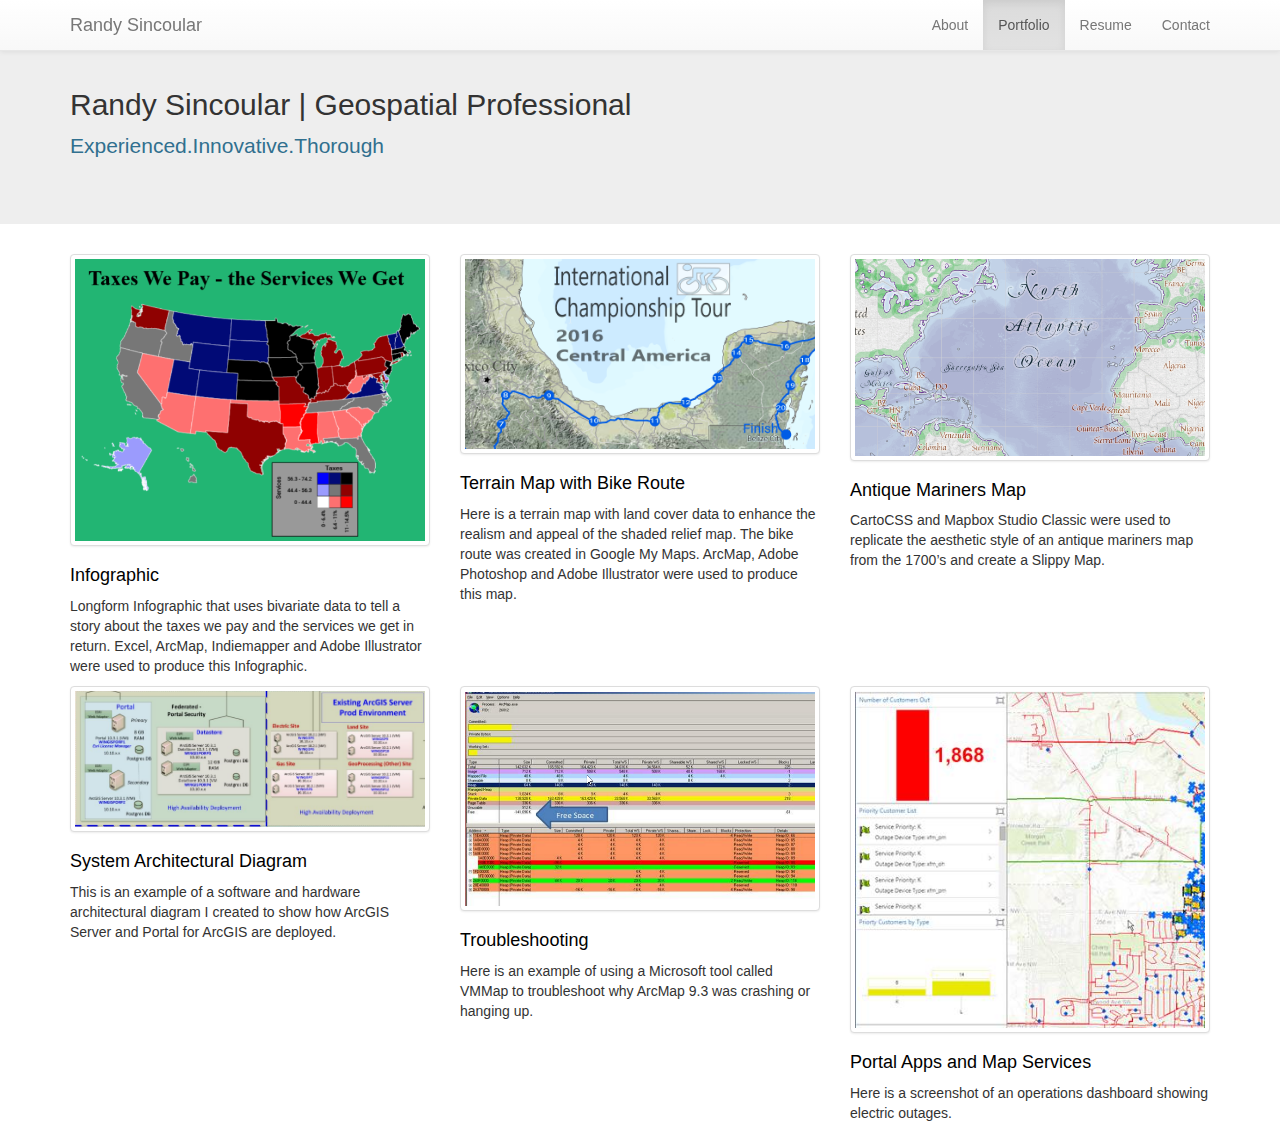
<file: index.html>
<!DOCTYPE html>

<!-- GEOG 572: Lab 4 -->
<!-- Randy Sincoular -->


<html lang="en" >

<head>
    
    <!-- Provide Proper Rendering and Touch Zooming -->
    <meta name="viewport" content="width=device-width, initial-scale=1">
        
    <title>Randy Sincoular</title>
    
    <!-- Bootstrap Stylesheet Links -->

    <link rel="stylesheet" href="css/bootstrap.min.css">
     
    <link rel="stylesheet" href="css/bootstrap-theme.min.css">

    <link rel="stylesheet" href="css/style.css">	<!-- custom styles -->
    

    

</head>

<body>
        <!-- -------------- -->
        <!-- Navigation Bar -->
        <!-- -------------- -->
		<nav class="navbar navbar-default navbar-fixed-top"> <!-- Creates the navbar -->
		  <div class="container">
		    <div class="navbar-header"> <!-- Creates the navbar header -->
                
					<button type="button" class="navbar-toggle collapsed" data-toggle="collapse" data-target="#navbar" aria-expanded="false" aria-controls="navbar">
						<span class="sr-only">Toggle navigation</span> <!-- Used for screen readers for accessibility -->
						<span class="glyphicon glyphicon-menu-hamburger"></span>
						<span class="menu"> Menu</span>
					</button>                              <!-- Hamburger button for smaller devices -->
					<a class="navbar-brand" href="index.html">Randy Sincoular</a> <!-- Your website brand name -->
		    </div>

		    <div id="navbar" class="collapse navbar-collapse"> <!-- Links to include in navbar -->
		      <ul class="nav navbar-nav navbar-right">  <!-- Unordered list for links on navbar -->
                  
                
		         <li><a href="about.html">About</a></li>
                 <li class="active"><a href="portfolio.html">Portfolio</a></li> <!-- Make Portfolio Active -->
				 <li><a href="resume.html">Resume</a></li>
		         <li><a href="contact.html">Contact</a></li>
                  
		      </ul>
		    </div> <!-- end .navbar-collapse -->
		  </div>   <!-- end .container -->
		</nav>     <!-- end navigation bar -->

    
        <!-- --------- -->
        <!-- Jumbotron -->
        <!-- --------- -->
		<div class="jumbotron">
			<div class="container">
                <br>
				<h2>Randy Sincoular | Geospatial Professional</h2>
				<p class="text-info">Experienced.Innovative.Thorough</p>
			</div>
		</div>
    
        <!-- ------------------- -->
        <!-- Portfolio Container-->
        <!-- ------------------ -->
    
		<div class="container">
			<div class="row">
      
                <!-- -------- -->
                <!-- Column 1 -->
                <!-- -------- -->
            
                <!--   col-md-3 col-md-offset-0 col-sm-3 col-sm-offset-0 col-xs-6 col-xs-offset-3 -->
                
                <!-- orig: col-md-4 --> <!-- this seems to work for all screen sized -->
                <!-- col-xs-6 - makes the infographic image disappear at medium and small screen sizes -->
                
				<div class="col-md-4 col-sm-6 col-xs-12">
                    
					<div class="thumbnail portfolio-thumbnail">
                        
						<a href="infographic.html">
							<img src="assets/infographic_thumbnail.png" alt="Portfolio Item #2" />
						</a>
					</div>
                    <div class="caption">
			    <!-- <h4>Infographic</h4> -->
			    <h4 class="portfolio-header4">Infographic</h4>
                            <p>	
                                Longform Infographic that uses bivariate data to tell a story about the taxes we pay and the services we get in return. Excel, ArcMap, Indiemapper and Adobe Illustrator were used to produce this Infographic.
                            </p>
                    </div>
				</div>
                


                <!-- -------- -->
                <!-- Column 2 -->
                <!-- -------- -->                                    
                
                <div class="col-md-4 col-sm-6 col-xs-12">
					<div class="thumbnail portfolio-thumbnail">
						<a href="bike_map.html">
                            
							<img class="img-responsive" src="assets/bike_map_zoom_2.png" alt="Portfolio Item #1" />
						
			            </a>        <!-- Move this and the /div below the caption for a border -->
                               
                    </div>		    <!-- Move this and the /div below the caption for a border -->
                    
                        <div class="caption">
			   <h4 class="portfolio-header4">Terrain Map with Bike Route</h4>
                                                        
                             <p>
                            Here is a terrain map with land cover data to enhance the realism and appeal of the shaded relief map. The bike route was created in Google My Maps.  ArcMap, Adobe Photoshop and Adobe Illustrator were used to produce this map.
                            </p>                           

                        
                        </div>
				</div> 
                
                <!-- ------------ -->
                <!-- Column Reset -->
                <!-- ------------ -->
              
                <div class="clearfix visible-sm"> </div>
                
                
                <!-- -------- -->
                <!-- Column 3 -->
                <!-- -------- -->
				<div class="col-md-4  col-sm-6 col-xs-12">
					<div class="thumbnail portfolio-thumbnail">
						<a href="mariners_map.html">
                            
                            <!-- <img src="assets/mariners_map.png" alt="Portfolio Item #3" /> -->
							<img class="img-responsive" src="assets/mariners_map5.png" alt="Portfolio Item #3" />
						</a>
					</div>
                        <div class="caption">
                           <h4 class="portfolio-header4">Antique Mariners Map</h4>                                                      
                            <p>
                               CartoCSS and Mapbox Studio Classic were used to replicate the aesthetic style of an antique mariners map from the 1700’s and create a Slippy Map.  
                            </p>
                        </div>
				</div>  <!-- end div/class -->
                
                
                <!-- ------------ -->
                <!-- Column Reset -->
                <!-- ------------ -->
                
                <div class="clearfix visible-md"> </div>
                <div class="clearfix visible-lg"> </div> 


                
                <!-- -------- -->
                <!-- Column 4 -->
                <!-- -------- -->
				<div class="col-md-4  col-sm-6 col-xs-12">
					<div class="thumbnail portfolio-thumbnail">
						<a href="diagram.html">
                            
                            <!-- <img src="assets/mariners_map.png" alt="Portfolio Item #3" /> -->
							<img class="img-responsive" src="assets/diagram_zoom_2.png" alt="Portfolio Item" />
						</a>
					</div>
                        <div class="caption">
                           <h4 class="portfolio-header4">System Architectural Diagram</h4>   
                            <p>
                                This is an example of a software and hardware architectural diagram I created to show how ArcGIS Server and Portal for ArcGIS are deployed.  
                            </p>
                        </div>
				</div>  <!-- end div/class -->
                 
                <!-- ------------ -->
                <!-- Column Reset -->
                <!-- ------------ -->
                
                <div class="clearfix visible-sm"> </div>

                <!-- -------- -->
                <!-- Column 5 -->
                <!-- -------- -->
				<div class="col-md-4  col-sm-6 col-xs-12">
					<div class="thumbnail portfolio-thumbnail">
						<a href="vmmap.html">
                            
                            <!-- <img src="assets/mariners_map.png" alt="Portfolio Item #3" /> -->
							<img class="img-responsive" src="assets/arcmap_hungup.png" alt="Portfolio Item" />
						</a>
					</div>
                        <div class="caption">
                           <h4 class="portfolio-header4">Troubleshooting</h4>   
                            <p>
                                Here is an example of using a Microsoft tool called VMMap to troubleshoot why ArcMap 9.3 was crashing or hanging up.
                            </p>
                        </div>
				</div>  <!-- end div/class -->

                
                <!-- -------- -->
                <!-- Column 6 -->
                <!-- -------- -->
				<div class="col-md-4  col-sm-6 col-xs-12">
					<div class="thumbnail portfolio-thumbnail">
						<a href="map_services.html">
                            
                            <!-- <img src="assets/outage_map.png" alt="Portfolio Item #3" /> -->
							<img class="img-responsive" src="assets/outage_map_zoom.png" alt="Portfolio Item" />
						</a>
					</div>
                        <div class="caption">
                           <h4 class="portfolio-header4">Portal Apps and Map Services</h4>                                             
                            <p>
                               Here is a screenshot of an operations dashboard showing electric outages.
                            </p>
                        </div>
				</div>  <!-- end div/class -->

                
                
		</div>    <!-- end div/class=row -->
                    
    </div>        <!-- end container -->

		<!--put your external script links here-->
		<script type="text/javascript" src="lib/jquery-1.11.3.js"></script>
		<script type="text/javascript" src="lib/bootstrap.min.js"></script>
</body>
    

</html>
</file>
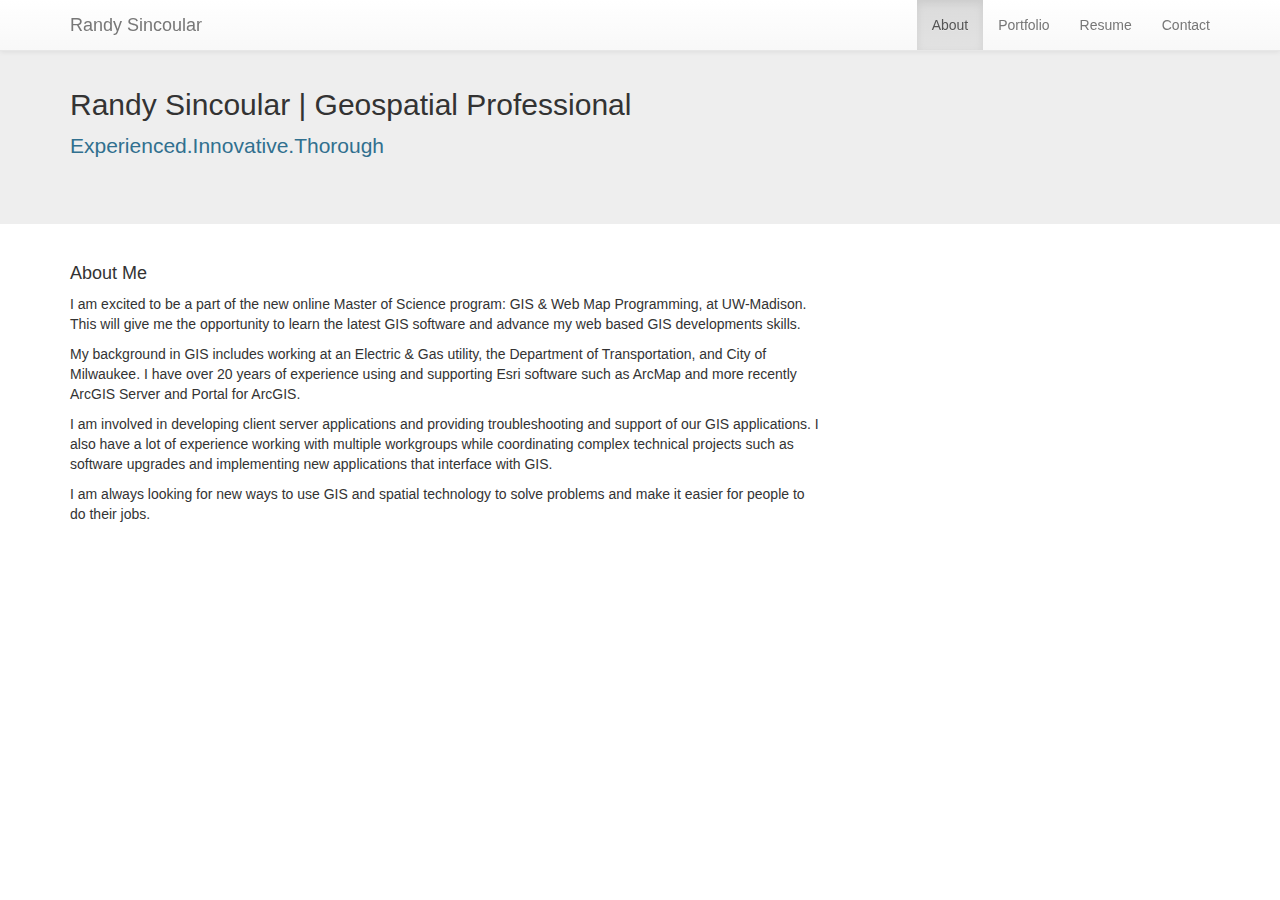
<file: about.html>
<!DOCTYPE html>

<!-- GEOG 572: Lab 4 -->
<!-- Randy Sincoular -->


<html lang="en" >

<head>
    
    <!-- Provide Proper Rendering and Touch Zooming -->
    <meta name="viewport" content="width=device-width, initial-scale=1">
        
    <title>Randy Sincoular</title>
    
    <!-- Bootstrap Stylesheet Links -->

    <link rel="stylesheet" href="css/bootstrap.min.css">
    <link rel="stylesheet" href="css/bootstrap-theme.min.css">
    <link rel="stylesheet" href="css/style.css" />
    

</head>

<body>
        <!-- -------------- -->
        <!-- Navigation Bar -->
        <!-- -------------- -->
		<nav class="navbar navbar-default navbar-fixed-top"> <!-- Creates the navbar -->
		  <div class="container">
		    <div class="navbar-header"> <!-- Creates the navbar header -->
                
					<button type="button" class="navbar-toggle collapsed" data-toggle="collapse" data-target="#navbar" aria-expanded="false" aria-controls="navbar">
						<span class="sr-only">Toggle navigation</span> <!-- Used for screen readers for accessibility -->
						<span class="glyphicon glyphicon-menu-hamburger"></span>
						<span class="menu"> Menu</span>
					</button> <!-- Hamburger button for smaller devices -->
					<a class="navbar-brand" href="index.html">Randy Sincoular</a> <!-- Your website brand name -->
		    </div>

		    <div id="navbar" class="collapse navbar-collapse"> 					<!-- Links to include in navbar -->
		      <ul class="nav navbar-nav navbar-right">  						<!-- Unordered list for links on navbar -->
                  
                
		         <li class="active"><a href="about.html">About</a></li>			<!-- Make About Active -->
                 <li><a href="index.html">Portfolio</a></li> 
				 <li><a href="resume.html">Resume</a></li>
		         <li><a href="contact.html">Contact</a></li>
                  
		      </ul>
		    </div>    <!-- end .navbar-collapse -->
		  </div>      <!-- end .container -->
		</nav>        <!-- end navigation bar -->

    
   
        <!-- --------- -->
        <!-- Jumbotron -->
        <!-- --------- -->
		<div class="jumbotron">
			<div class="container">
                 <br>
				<h2>Randy Sincoular | Geospatial Professional</h2>
				<p class="text-info">Experienced.Innovative.Thorough</p>
			</div>
		</div>
    
        <!-- ------------------- -->
        <!-- Portfolio Container-->
        <!-- ------------------ -->
    
		<div class="container">
			<div class="row">
      
                <!-- -------- -->
                <!-- About    -->
                <!-- -------- -->
            
				<div class="col-md-8 col-xs-10">
                    
                    <div class="caption">
                        <h4>About Me</h4>
                            <p>
                             I am excited to be a part of the new online Master of Science program: GIS & Web Map Programming, at UW-Madison.  This will give me the opportunity to learn the latest GIS software and advance my web based GIS developments skills.
                            </p> 
                                
                            <p>
                                <div>
                                My background in GIS includes working at an Electric & Gas utility, the Department of Transportation, and City of Milwaukee.  I have over 20 years of experience using and supporting Esri software such as ArcMap and more recently ArcGIS Server and Portal for ArcGIS.  
                                </div>
                            </p>
                        
                            <p>
                                <div>
                                
                                I am involved in developing client server applications and providing troubleshooting and support of our GIS applications.  I also have a lot of experience working with multiple workgroups while coordinating complex technical projects such as software upgrades and implementing new applications that interface with GIS.
                                </div>
                            </p>
                            <p>
                                <div>
                                I am always looking for new ways to use GIS and spatial technology to solve problems and make it easier for people to do their jobs.
                                </div>
                        
                            </p>
                    </div>
				</div>
                       
                
			</div>    <!-- end row -->        
            
		</div>        <!-- end container -->

		<!--put your external script links here-->
		<script type="text/javascript" src="lib/jquery-1.11.3.js"></script>
		<script type="text/javascript" src="lib/bootstrap.min.js"></script>
</body>
    

</html>
</file>
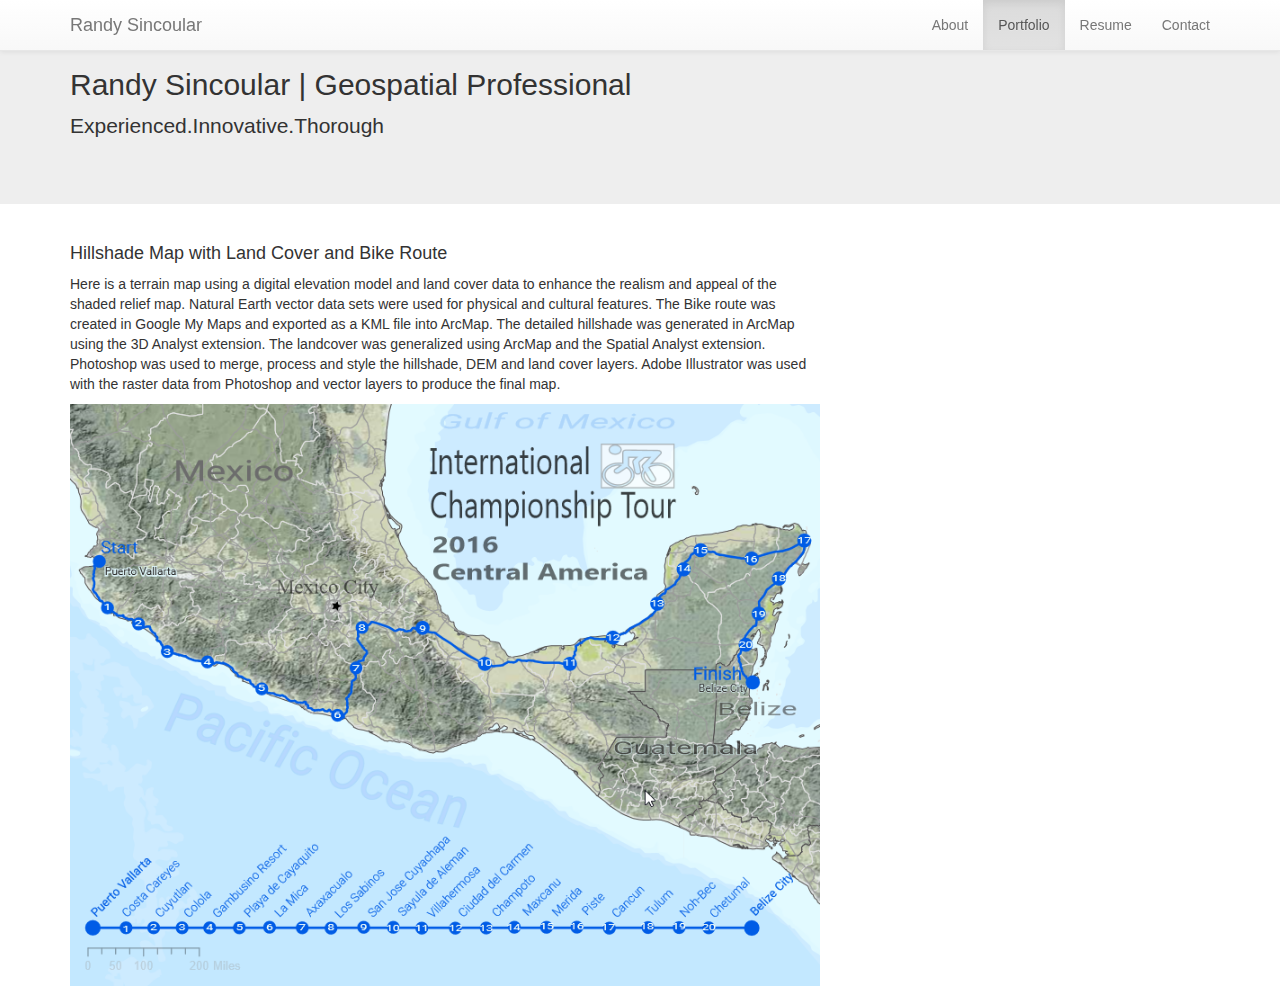
<file: bike_map.html>
<!DOCTYPE html>

<!-- GEOG 572: Lab 4 -->
<!-- Randy Sincoular -->


<html lang="en" >

<head>
    
    <!-- Provide Proper Rendering and Touch Zooming -->
    <meta name="viewport" content="width=device-width, initial-scale=1">
        
    <title>Randy Sincoular</title>
    
    <!-- Bootstrap Stylesheet Links -->

    <link rel="stylesheet" href="css/bootstrap.min.css">
    <link rel="stylesheet" href="css/bootstrap-theme.min.css">
    <link rel="stylesheet" href="css/style.css" />
    

</head>

<body>
        <!-- -------------- -->
        <!-- Navigation Bar -->
        <!-- -------------- -->
		<nav class="navbar navbar-default navbar-fixed-top"> <!-- Creates the navbar -->
		  <div class="container">
		    <div class="navbar-header"> <!-- Creates the navbar header -->
                
					<button type="button" class="navbar-toggle collapsed" data-toggle="collapse" data-target="#navbar" aria-expanded="false" aria-controls="navbar">
						<span class="sr-only">Toggle navigation</span> <!-- Used for screen readers for accessibility -->
						<span class="glyphicon glyphicon-menu-hamburger"></span>
						<span class="menu"> Menu</span>
					</button> <!-- Hamburger button for smaller devices -->
					<a class="navbar-brand" href="index.html">Randy Sincoular</a> <!-- Your website brand name -->
		    </div>

		    <div id="navbar" class="collapse navbar-collapse"> <!-- Links to include in navbar -->
		      <ul class="nav navbar-nav navbar-right">  <!-- Unordered list for links on navbar -->
                  
                
		         <li><a href="about.html">About</a></li>
                 <li class="active"><a href="index.html">Portfolio</a></li> <!-- Make Portfolio Active -->
				 <li><a href="resume.html">Resume</a></li>
		         <li><a href="contact.html">Contact</a></li>
                  
		      </ul>
		    </div> <!-- end .navbar-collapse -->
		  </div> <!-- end .container -->
		</nav> <!-- end navigation bar -->

    
        <!-- --------- -->
        <!-- Jumbotron -->
        <!-- --------- -->
		<div class="jumbotron">
			<div class="container">
				<h2>Randy Sincoular | Geospatial Professional</h2>
				<p>Experienced.Innovative.Thorough</p>
			</div>
		</div>
    
        <!-- --------------------- -->
        <!-- Infographic Container-->
        <!-- --------------------- -->
    
        <!-- div class="container-fluid">  --> <!-- the paragraph does not line up with the jumbotron -->
		<div class="container">          <!-- container - lines the paragraph up with left border of the jumbotron -->
			<div class="row">
      
                <!-- ----------- -->
                <!-- Infographic -->
                <!-- ----------- -->
            
                <!--   col-md-3 col-md-offset-0 col-sm-3 col-sm-offset-0 col-xs-6 col-xs-offset-3 -->
                
				<div class="col-md-8 col-xs-10">
                    
                        <h4>Hillshade Map with Land Cover and Bike Route</h4>
                            <p>
                                Here is a terrain map using a digital elevation model and land cover data to enhance the realism and appeal of the shaded relief map.  Natural Earth vector data sets were used for physical and cultural features.  The Bike route was created in Google My Maps and exported as a KML file into ArcMap. The detailed hillshade was generated in ArcMap using the 3D Analyst extension.  The landcover was generalized using ArcMap and the Spatial Analyst extension. Photoshop was used to merge, process and style the hillshade, DEM and land cover layers.  Adobe Illustrator was used with the raster data from Photoshop and vector layers to produce the final map.
                            </p>
                   			
                    <div class="row">
                        <div class="col-md-12">
                            <a href="assets/bike_map.png">
			    <img src="assets/bike_map.png" alt="Portfolio Item #2" class="center-block img-responsive"/>
				            </a> 
                        </div>
                        
                    </div>

				</div>
                
			</div>   <!-- end row -->
		</div>       <!-- end container-fluid -->

		<!--put your external script links here-->
		<script type="text/javascript" src="lib/jquery-1.11.3.js"></script>
		<script type="text/javascript" src="lib/bootstrap.min.js"></script>
</body>
    

</html>
</file>
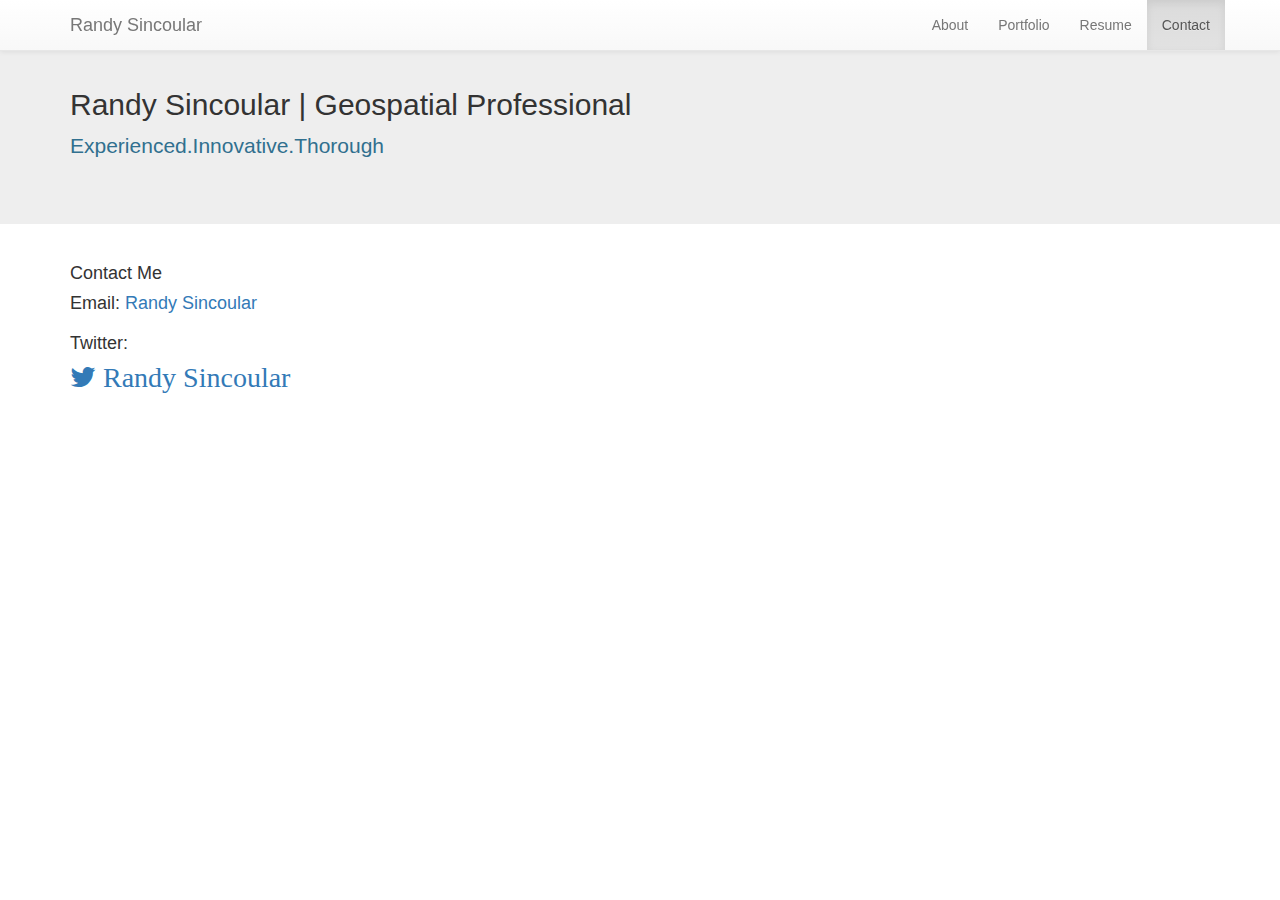
<file: contact.html>
<!DOCTYPE html>

<!-- GEOG 572: Lab 4 -->
<!-- Randy Sincoular -->


<html lang="en" >

<head>
    
    <!-- Provide Proper Rendering and Touch Zooming -->
    <meta name="viewport" content="width=device-width, initial-scale=1">
        
    <title>Randy Sincoular</title>
    
    <!-- Bootstrap Stylesheet Links -->

    <link rel="stylesheet" href="font-awesome/css/font-awesome.min.css"> <!-- social media icons -->
    
    <link rel="stylesheet" href="css/bootstrap.min.css">
    <link rel="stylesheet" href="css/bootstrap-theme.min.css">
    <link rel="stylesheet" href="css/style.css" />
    

</head>

<body>
        <!-- -------------- -->
        <!-- Navigation Bar -->
        <!-- -------------- -->
		<nav class="navbar navbar-default navbar-fixed-top"> <!-- Creates the navbar -->
		  <div class="container">
		    <div class="navbar-header"> <!-- Creates the navbar header -->
                
					<button type="button" class="navbar-toggle collapsed" data-toggle="collapse" data-target="#navbar" aria-expanded="false" aria-controls="navbar">
						<span class="sr-only">Toggle navigation</span> <!-- Used for screen readers for accessibility -->
						<span class="glyphicon glyphicon-menu-hamburger"></span>
						<span class="menu"> Menu</span>
					</button> <!-- Hamburger button for smaller devices -->
					<a class="navbar-brand" href="#">Randy Sincoular</a> <!-- Your website brand name -->
		    </div>

		    <div id="navbar" class="collapse navbar-collapse"> 					<!-- Links to include in navbar -->
		      <ul class="nav navbar-nav navbar-right">  						<!-- Unordered list for links on navbar -->
                  
                
		         <li><a href="about.html">About</a></li>			
                 <li><a href="index.html">Portfolio</a></li> 
				 <li><a href="resume.html">Resume</a></li>
		         <li class="active"><a href="contact.html">Contact</a></li>    <!-- Make Contact Active -->
                  
		      </ul>
		    </div>    <!-- end .navbar-collapse -->
		  </div>      <!-- end .container -->
		</nav>        <!-- end navigation bar -->

    
   
        <!-- --------- -->
        <!-- Jumbotron -->
        <!-- --------- -->
		<div class="jumbotron">
			<div class="container">
                <br>
				<h2>Randy Sincoular | Geospatial Professional</h2>
				<p class="text-info">Experienced.Innovative.Thorough</p>
			</div>
		</div>
    
        <!-- ------------------- -->
        <!-- Portfolio Container-->
        <!-- ------------------ -->
    
		<div class="container">
			<div class="row">
      
                <!-- -------- -->
                <!-- Contact    -->
                <!-- -------- -->
            
				<div class="col-md-8 col-xs-10">
                   <!--  
					<div class="thumbnail portfolio-thumbnail">
                        
						<a href="portfolio/infographic.html">
							<img src="assets/infographic_thumbnail.png" alt="Portfolio Item #2" />
						</a>
					</div>
                -->
                    
                        <div class="caption">
                           <h4>Contact Me</h4>
                            <p>
                                <address>
                                    <!-- <h4>Email: <a href="mailto:RandySincoular@gmail.com" method="post" enctype="text/plain">Randy Sincoular</a><br>  </h4> -->
                                  
                                    <h4>Email: <a href="mailto:RandySincoular@gmail.com">Randy Sincoular</a><br>  </h4> 
                                </address>
                            
                              <!-- <a class="btn btn-block btn-social btn-twitter"> -->
                                 
                                <h4>Twitter:</h4><a href="http://twitter.com/RandySincoular"><i class="fa fa-twitter fa-2x"> Randy Sincoular</i></a>
                              </a>
                            
                            
                            
                            </p>
                    </div>
				</div>
                       
                
			</div>    <!-- end row -->        
            
		</div>        <!-- end container -->

		<!--put your external script links here-->
		<script type="text/javascript" src="lib/jquery-1.11.3.js"></script>
		<script type="text/javascript" src="lib/bootstrap.min.js"></script>
</body>
    

</html>
</file>
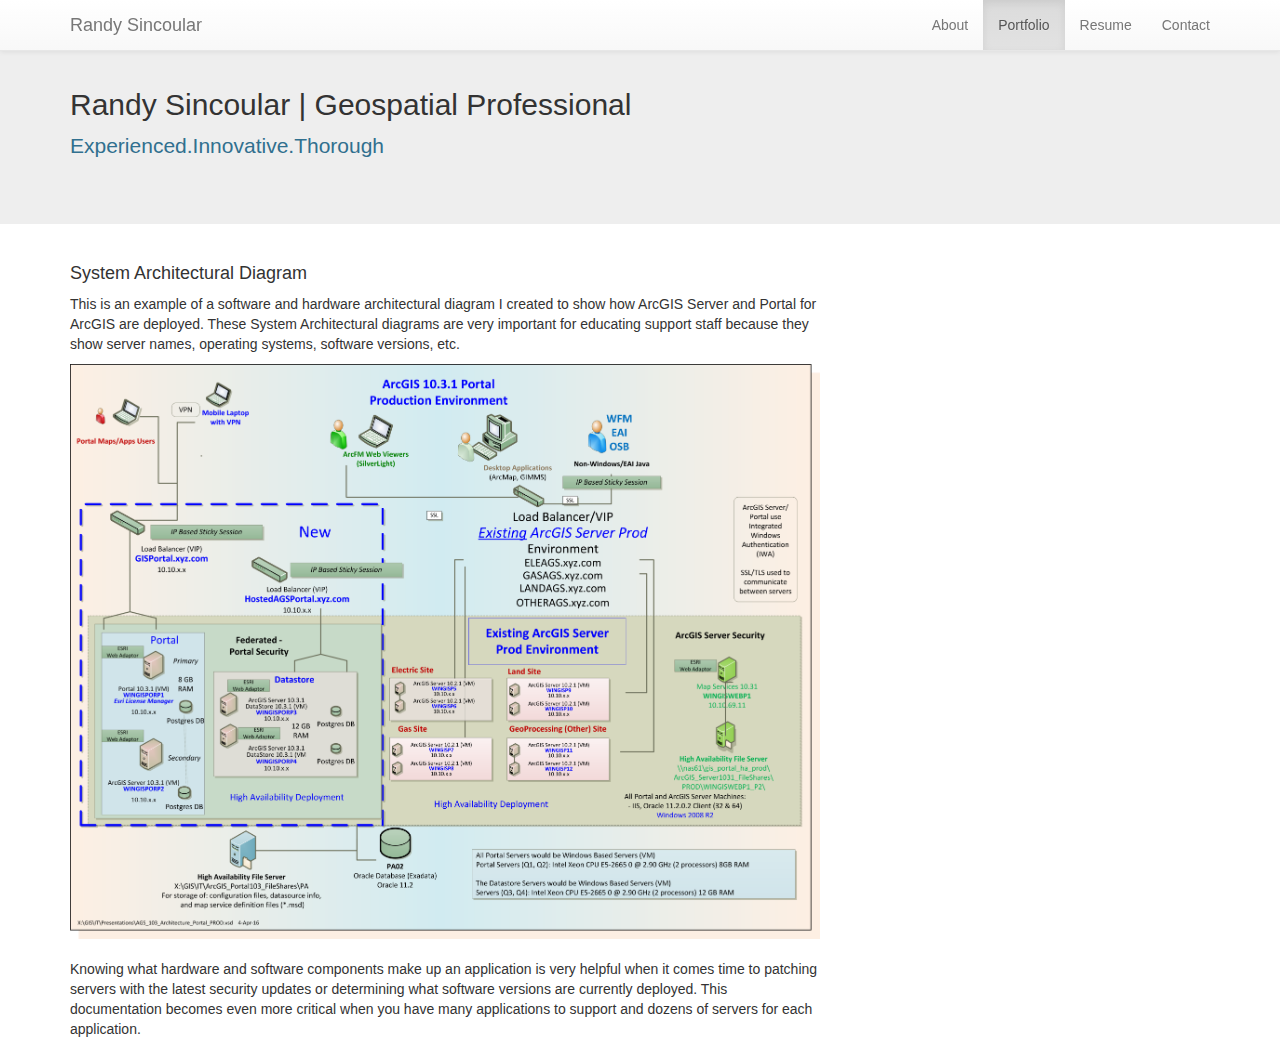
<file: diagram.html>
<!DOCTYPE html>

<!-- GEOG 572: Lab 4 -->
<!-- Randy Sincoular -->


<html lang="en" >

<head>
    
    <!-- Provide Proper Rendering and Touch Zooming -->
    <meta name="viewport" content="width=device-width, initial-scale=1">
        
    <title>Randy Sincoular</title>
    
    <!-- Bootstrap Stylesheet Links -->

    <link rel="stylesheet" href="css/bootstrap.min.css">
    <link rel="stylesheet" href="css/bootstrap-theme.min.css">
    <link rel="stylesheet" href="css/style.css" />
    

</head>

<body>
        <!-- -------------- -->
        <!-- Navigation Bar -->
        <!-- -------------- -->
		<nav class="navbar navbar-default navbar-fixed-top"> <!-- Creates the navbar -->
		  <div class="container">
		    <div class="navbar-header"> <!-- Creates the navbar header -->
                
					<button type="button" class="navbar-toggle collapsed" data-toggle="collapse" data-target="#navbar" aria-expanded="false" aria-controls="navbar">
						<span class="sr-only">Toggle navigation</span> <!-- Used for screen readers for accessibility -->
						<span class="glyphicon glyphicon-menu-hamburger"></span>
						<span class="menu"> Menu</span>
					</button> <!-- Hamburger button for smaller devices -->
					<a class="navbar-brand" href="index.html">Randy Sincoular</a> <!-- Your website brand name -->
		    </div>

		    <div id="navbar" class="collapse navbar-collapse"> <!-- Links to include in navbar -->
		      <ul class="nav navbar-nav navbar-right">  <!-- Unordered list for links on navbar -->
                  
                
		         <li><a href="about.html">About</a></li>
                 <li class="active"><a href="index.html">Portfolio</a></li> <!-- Make Portfolio Active -->
				 <li><a href="resume.html">Resume</a></li>
		         <li><a href="contact.html">Contact</a></li>
                  
		      </ul>
		    </div> <!-- end .navbar-collapse -->
		  </div> <!-- end .container -->
		</nav> <!-- end navigation bar -->

    
        <!-- --------- -->
        <!-- Jumbotron -->
        <!-- --------- -->
		<div class="jumbotron">
			<div class="container">
                <br>
				<h2>Randy Sincoular | Geospatial Professional</h2>
                <!-- <h5><strong>Experienced.Innovative.Thorough</strong></h5> -->
                <p class="text-info">Experienced.Innovative.Thorough</p>
			</div>
		</div>
    
        <!-- --------------------- -->
        <!-- Infographic Container-->
        <!-- --------------------- -->
    
		<div class="container">   <!-- Using container-fluid, the paragraph and jumbotron do not line up -->
			<div class="row">
      
                <!-- ----------- -->
                <!-- Infographic -->
                <!-- ----------- -->
            
                <!--   col-md-3 col-md-offset-0 col-sm-3 col-sm-offset-0 col-xs-6 col-xs-offset-3 -->
                
				<div class="col-md-8 col-xs-10">
                    
                        <h4>System Architectural Diagram</h4>
                            <p>
                               This is an example of a software and hardware architectural diagram I created to show how ArcGIS Server and Portal for ArcGIS are deployed.  These System Architectural diagrams are very important for educating support staff because they show server names, operating systems, software versions, etc.
                            </p>
                   	        <a href="assets/New_Portal_PROD_Dec_2016.png">
				                <img src="assets/New_Portal_PROD_Dec_2016.png" alt="Portfolio Item #2" class="img-responsive"/>
				            </a> 
                        <p>
                            <br>
                            Knowing what hardware and software components make up an application is very helpful when it comes time to patching servers with the latest security updates or determining what software versions are currently deployed.  This documentation becomes even more critical when you have many applications to support and dozens of servers for each application.
                            <br>
                        </p>

  
                    
                                            


   <!--                 
                    <div class="row">
                        <div class="col-md-8 col-md-12">
                            <a href="assets/vmmap_2.png">
				                <img src="assets/arcmap_memory.png" alt="Portfolio Item #2" class="img-responsive"/>
				            </a> 
                        </div>
                        <p>
                            ArcMap 9.3 is a 32 bit application.  Each session in a Citrix environment only gets a total of 2GB of address space. As memory approaches 1.4 GB, ArcMap becomes unstable and may hang up or even crash.
                        </p>
                    </div>
-->
                    
				</div>
                
			</div>   <!-- end row -->
		</div>       <!-- end container-fluid -->

		<!--put your external script links here-->
		<script type="text/javascript" src="lib/jquery-1.11.3.js"></script>
		<script type="text/javascript" src="lib/bootstrap.min.js"></script>
</body>
    

</html>
</file>
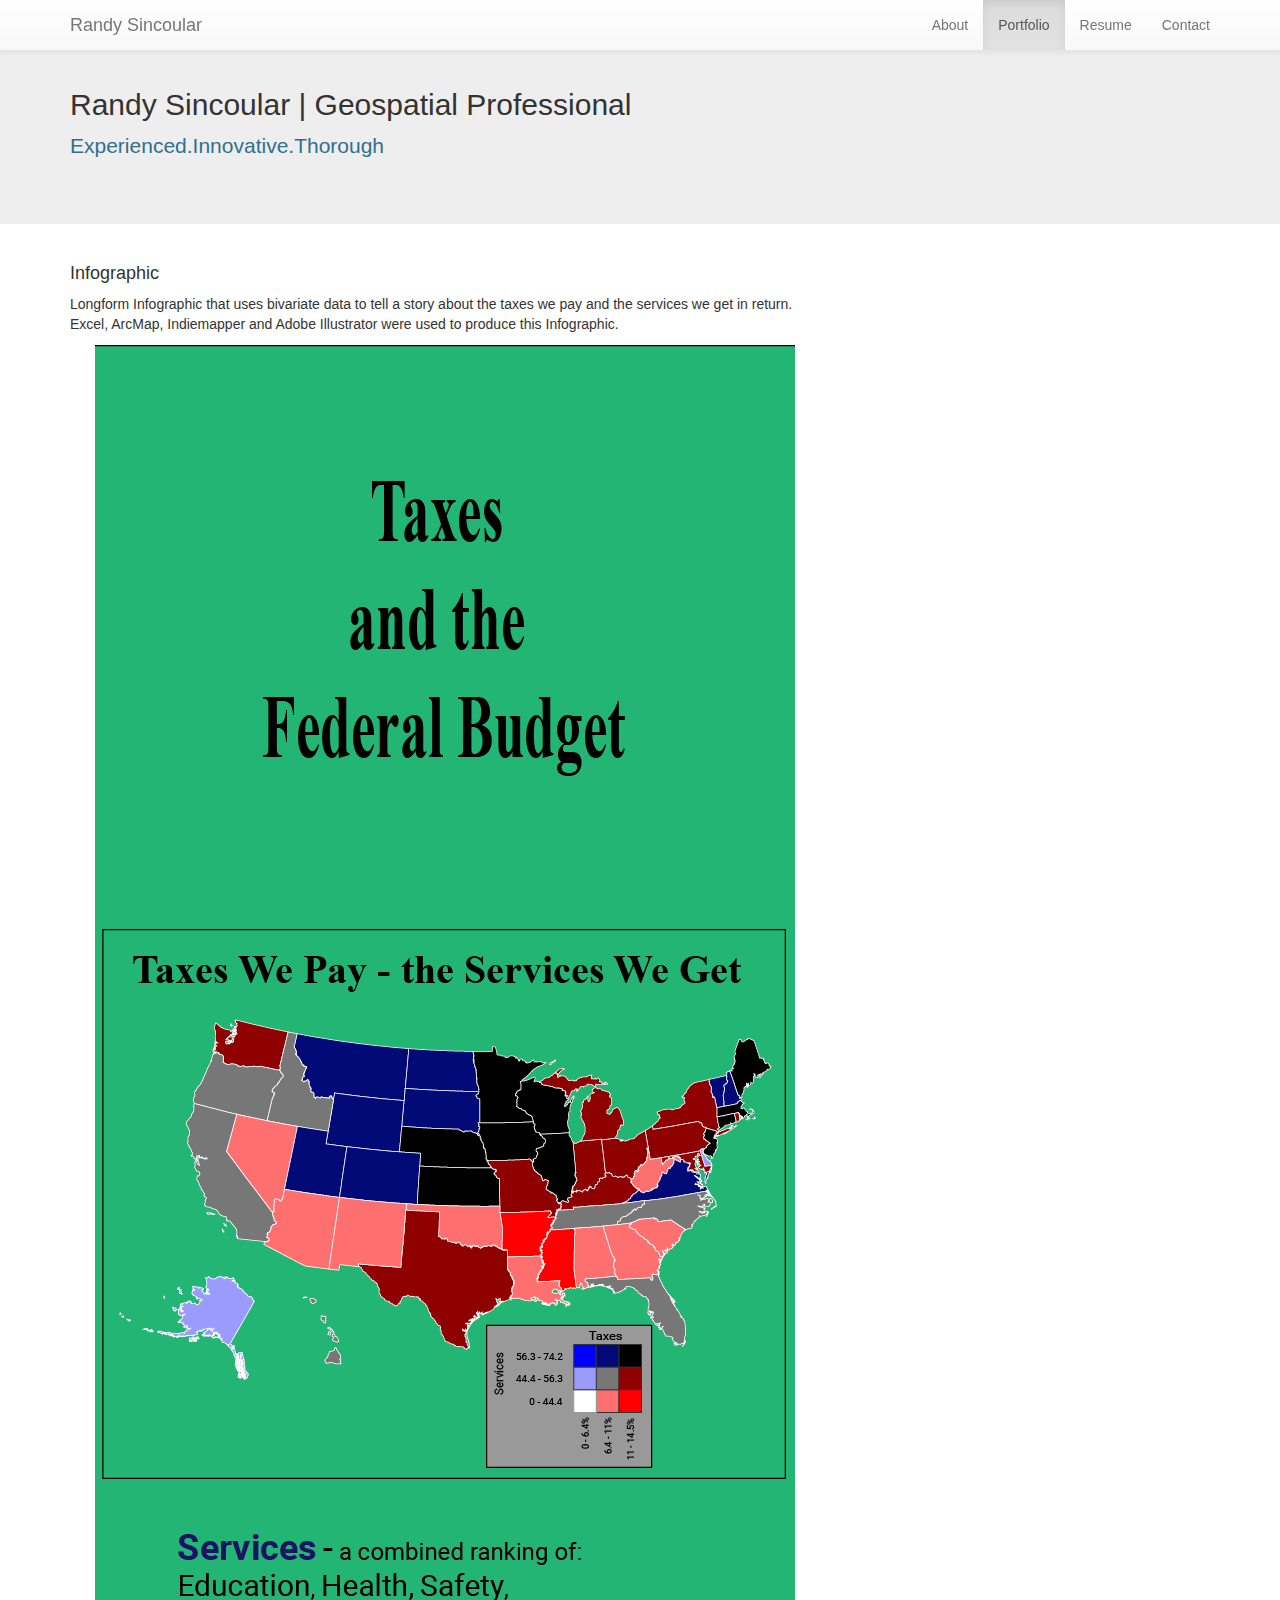
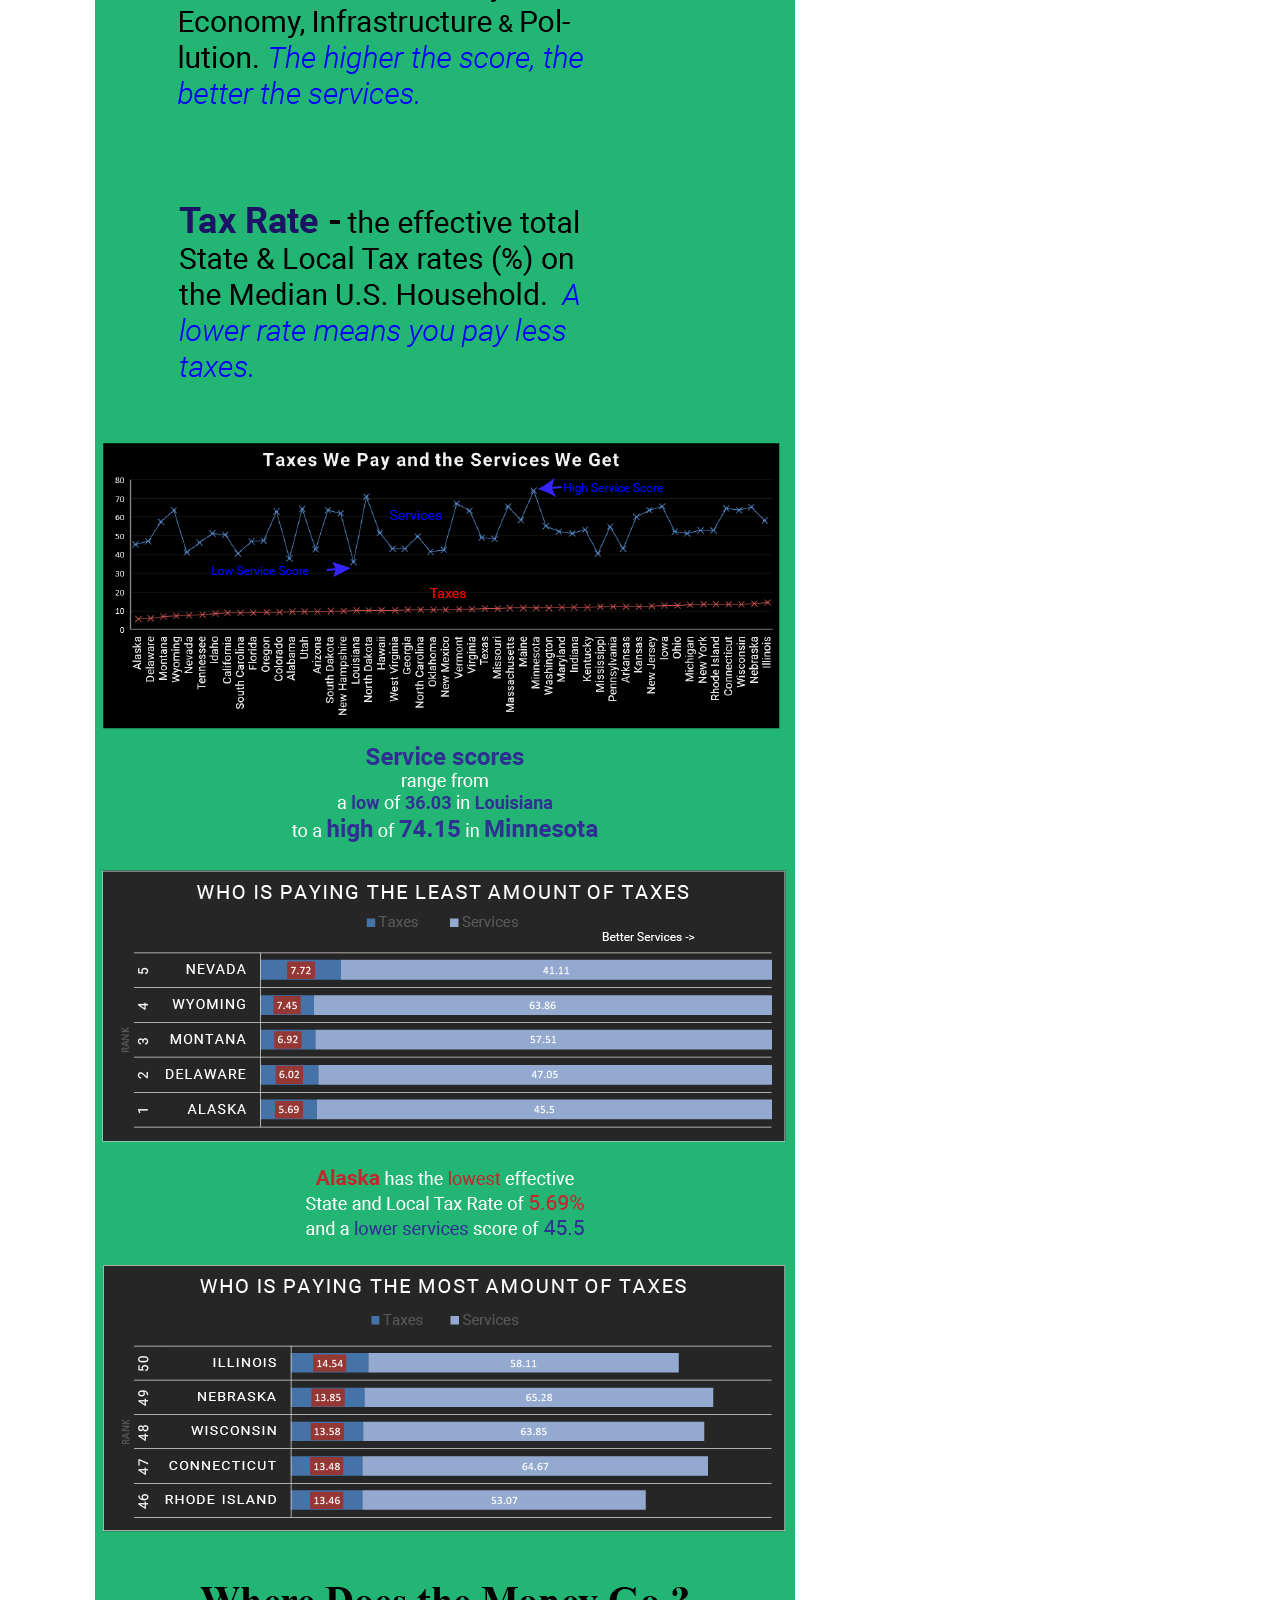
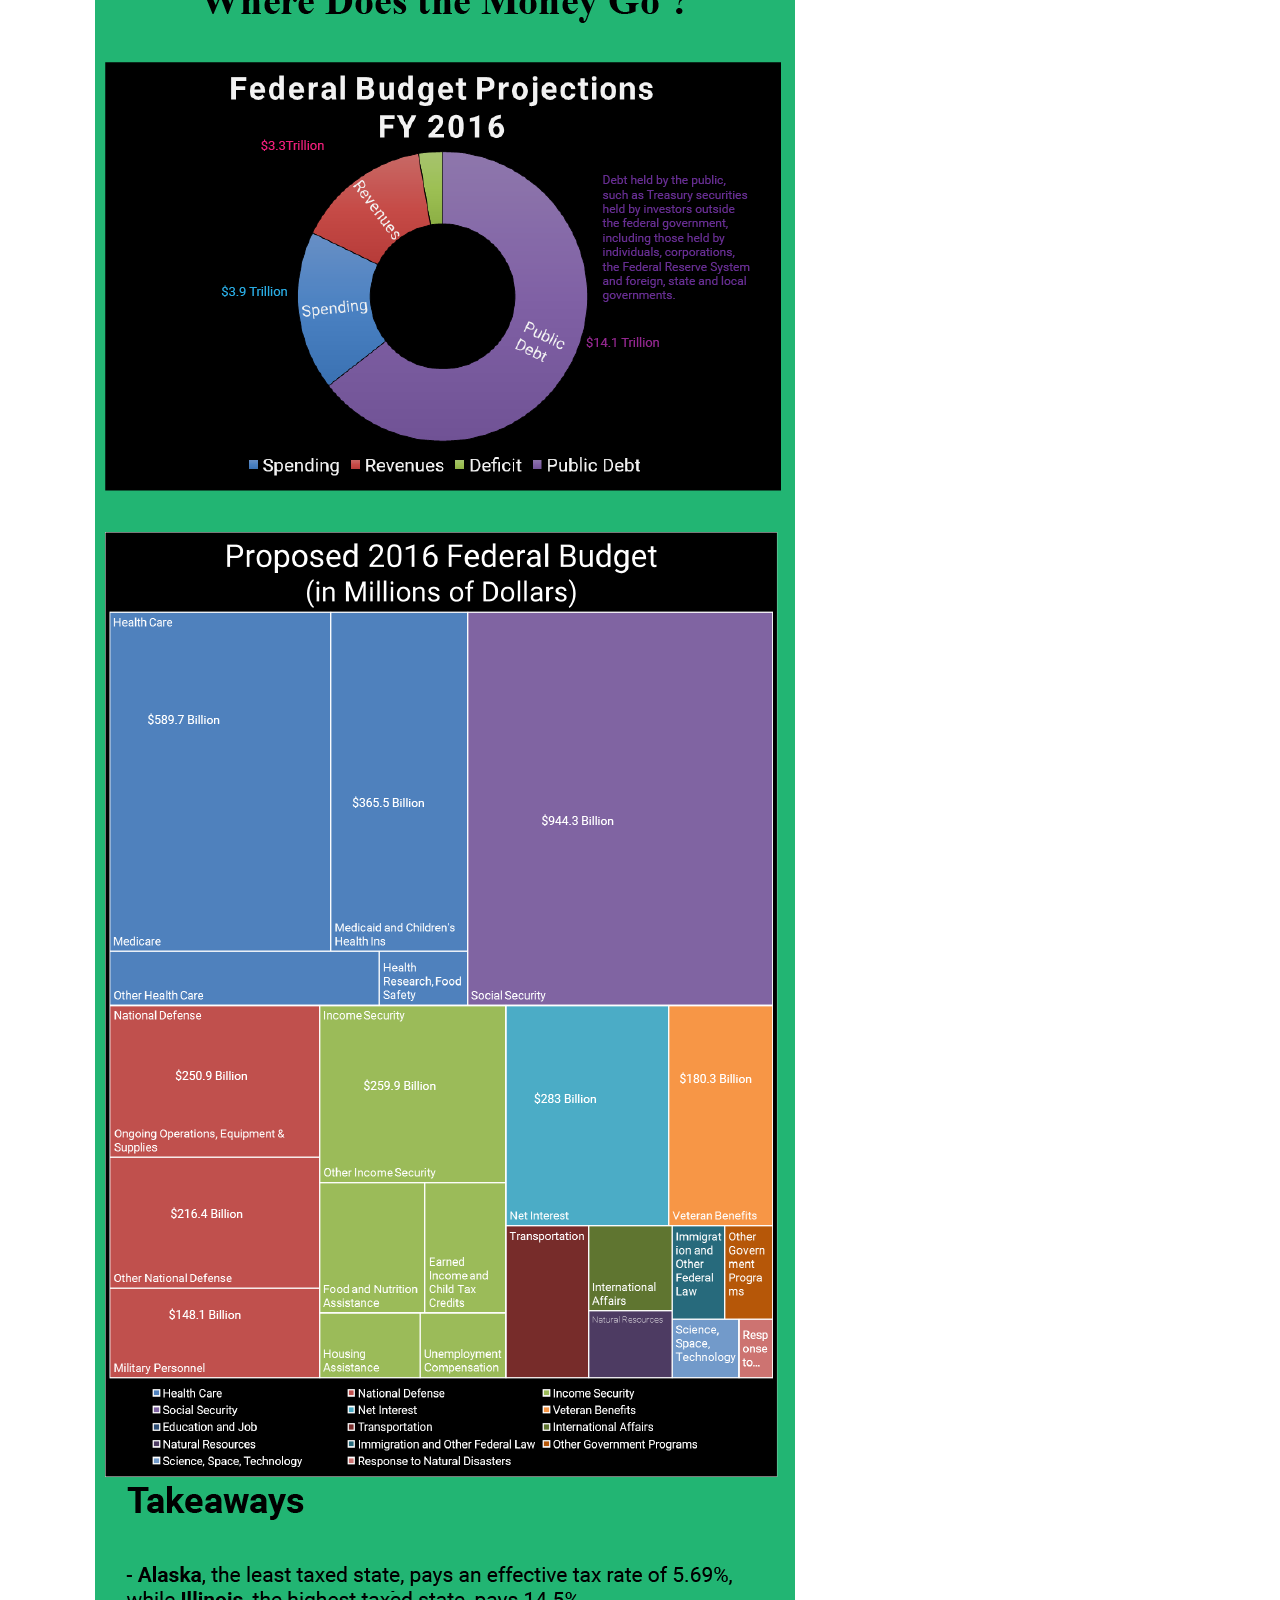
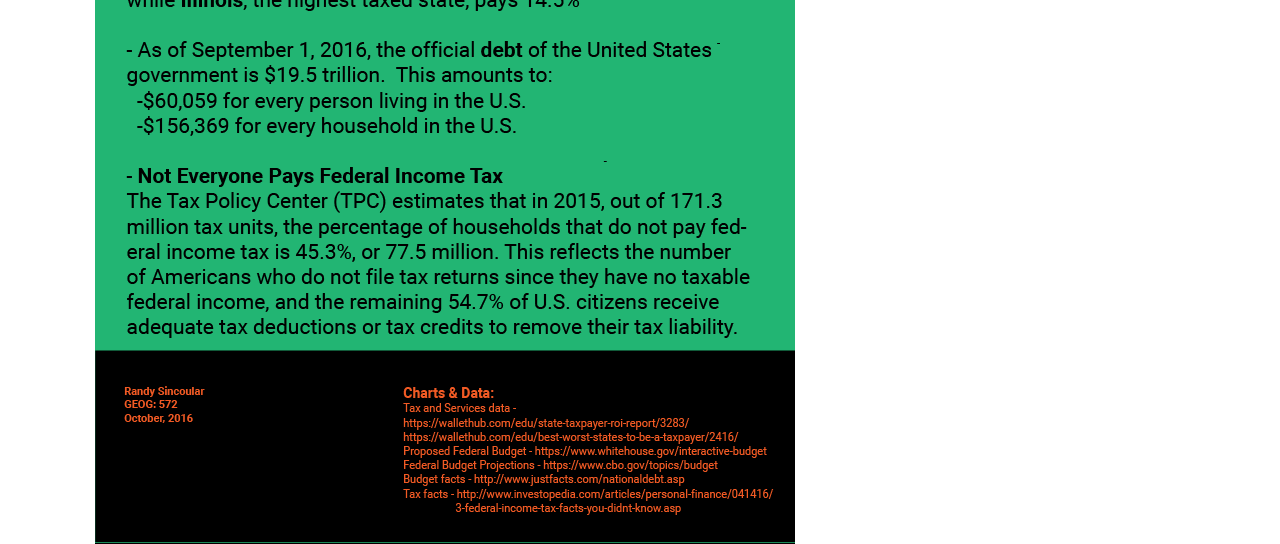
<file: infographic.html>
<!DOCTYPE html>

<!-- GEOG 572: Lab 4 -->
<!-- Randy Sincoular -->


<html lang="en" >

<head>
    
    <!-- Provide Proper Rendering and Touch Zooming -->
    <meta name="viewport" content="width=device-width, initial-scale=1">
        
    <title>Randy Sincoular</title>
    
    <!-- Bootstrap Stylesheet Links -->

    <link rel="stylesheet" href="css/bootstrap.min.css">
    <link rel="stylesheet" href="css/bootstrap-theme.min.css">
    <link rel="stylesheet" href="css/style.css" />
    

</head>

<body>
        <!-- -------------- -->
        <!-- Navigation Bar -->
        <!-- -------------- -->
		<nav class="navbar navbar-default navbar-fixed-top"> <!-- Creates the navbar -->
		  <div class="container">
		    <div class="navbar-header"> <!-- Creates the navbar header -->
                
					<button type="button" class="navbar-toggle collapsed" data-toggle="collapse" data-target="#navbar" aria-expanded="false" aria-controls="navbar">
						<span class="sr-only">Toggle navigation</span> <!-- Used for screen readers for accessibility -->
						<span class="glyphicon glyphicon-menu-hamburger"></span>
						<span class="menu"> Menu</span>
					</button> <!-- Hamburger button for smaller devices -->
					<a class="navbar-brand" href="index.html">Randy Sincoular</a> <!-- Your website brand name -->
		    </div>

		    <div id="navbar" class="collapse navbar-collapse"> <!-- Links to include in navbar -->
		      <ul class="nav navbar-nav navbar-right">  <!-- Unordered list for links on navbar -->
                  
                
		         <li><a href="about.html">About</a></li>
                 <li class="active"><a href="index.html">Portfolio</a></li> <!-- Make Portfolio Active -->
				 <li><a href="resume.html">Resume</a></li>
		         <li><a href="contact.html">Contact</a></li>
                  
		      </ul>
		    </div> <!-- end .navbar-collapse -->
		  </div> <!-- end .container -->
		</nav> <!-- end navigation bar -->

    
        <!-- --------- -->
        <!-- Jumbotron -->
        <!-- --------- -->
		<div class="jumbotron">
			<div class="container">
                <br>
				<h2>Randy Sincoular | Geospatial Professional</h2>
				<p class="text-info">Experienced.Innovative.Thorough</p>
			</div>
		</div>
    
        <!-- --------------------- -->
        <!-- Infographic Container-->
        <!-- --------------------- -->
    
		<div class="container">
			<div class="row">
      
                <!-- ----------- -->
                <!-- Infographic -->
                <!-- ----------- -->
            
                <!--   col-md-3 col-md-offset-0 col-sm-3 col-sm-offset-0 col-xs-6 col-xs-offset-3 -->
                
				<div class="col-md-8 col-xs-10">
                    
                        <h4>Infographic</h4>
                            <p>
                                Longform Infographic that uses bivariate data to tell a story about the taxes we pay and the services we get in return. Excel, ArcMap, Indiemapper and Adobe Illustrator were used to produce this Infographic.
                            </p>
                   			
                    <div class="row">
                        <div class="col-md-12">
                            <a href="assets/infographic.png">
				                <img src="assets/infographic.png" alt="Portfolio Item #2" class="center-block img-responsive"/>
				            </a> 
                        </div>
                        
                    </div>

				</div>
                
			</div>   <!-- end row -->
		</div>       <!-- end container-fluid -->

		<!--put your external script links here-->
		<script type="text/javascript" src="lib/jquery-1.11.3.js"></script>
		<script type="text/javascript" src="lib/bootstrap.min.js"></script>
</body>
    

</html>
</file>
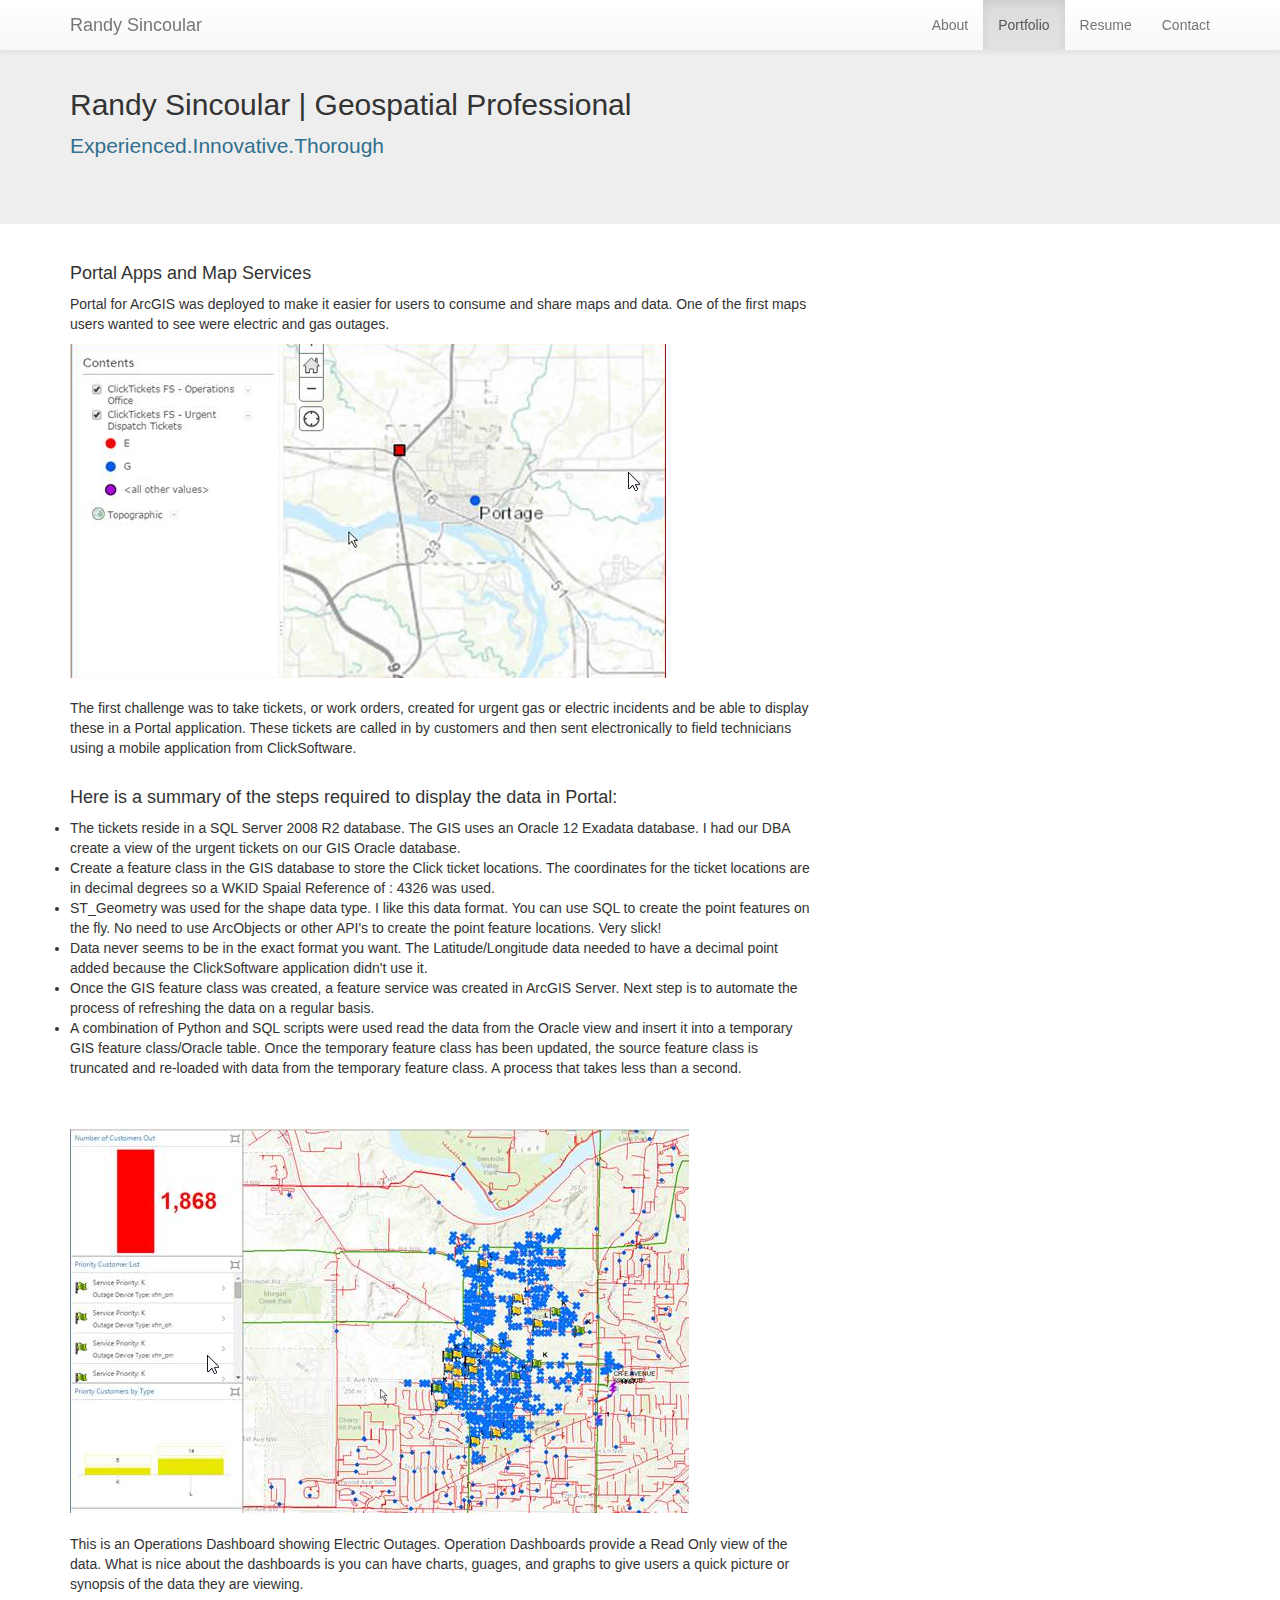
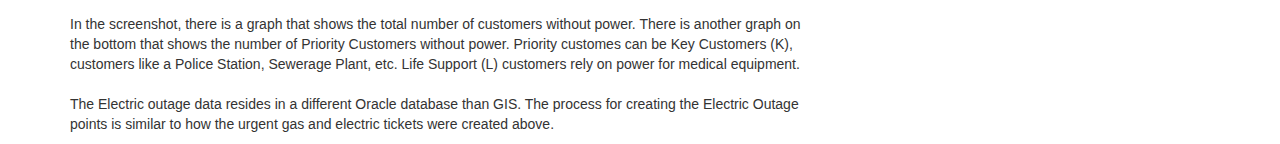
<file: map_services.html>
<!DOCTYPE html>

<!-- GEOG 572: Lab 4 -->
<!-- Randy Sincoular -->


<html lang="en" >

<head>
    
    <!-- Provide Proper Rendering and Touch Zooming -->
    <meta name="viewport" content="width=device-width, initial-scale=1">
        
    <title>Randy Sincoular</title>
    
    <!-- Bootstrap Stylesheet Links -->

    <link rel="stylesheet" href="css/bootstrap.min.css">
    <link rel="stylesheet" href="css/bootstrap-theme.min.css">
    <link rel="stylesheet" href="css/style.css" />
    

</head>

<body>
        <!-- -------------- -->
        <!-- Navigation Bar -->
        <!-- -------------- -->
		<nav class="navbar navbar-default navbar-fixed-top"> <!-- Creates the navbar -->
		  <div class="container">
		    <div class="navbar-header"> <!-- Creates the navbar header -->
                
					<button type="button" class="navbar-toggle collapsed" data-toggle="collapse" data-target="#navbar" aria-expanded="false" aria-controls="navbar">
						<span class="sr-only">Toggle navigation</span> <!-- Used for screen readers for accessibility -->
						<span class="glyphicon glyphicon-menu-hamburger"></span>
						<span class="menu"> Menu</span>
					</button> <!-- Hamburger button for smaller devices -->
					<a class="navbar-brand" href="index.html">Randy Sincoular</a> <!-- Your website brand name -->
		    </div>

		    <div id="navbar" class="collapse navbar-collapse"> <!-- Links to include in navbar -->
		      <ul class="nav navbar-nav navbar-right">  <!-- Unordered list for links on navbar -->
                  
                
		         <li><a href="about.html">About</a></li>
                 <li class="active"><a href="index.html">Portfolio</a></li> <!-- Make Portfolio Active -->
				 <li><a href="resume.html">Resume</a></li>
		         <li><a href="contact.html">Contact</a></li>
                  
		      </ul>
		    </div> <!-- end .navbar-collapse -->
		  </div> <!-- end .container -->
		</nav> <!-- end navigation bar -->

    
        <!-- --------- -->
        <!-- Jumbotron -->
        <!-- --------- -->
		<div class="jumbotron">
			<div class="container">
                <br>
				<h2>Randy Sincoular | Geospatial Professional</h2>
                <!-- <h5><strong>Experienced.Innovative.Thorough</strong></h5> -->
                <p class="text-info">Experienced.Innovative.Thorough</p>
			</div>
		</div>
    
        <!-- --------------------- -->
        <!-- Infographic Container-->
        <!-- --------------------- -->
    
		<div class="container">   <!-- Using container-fluid, the paragraph and jumbotron do not line up -->
			<div class="row">
      
                <!-- ----------- -->
                <!-- Infographic -->
                <!-- ----------- -->
            
                <!--   col-md-3 col-md-offset-0 col-sm-3 col-sm-offset-0 col-xs-6 col-xs-offset-3 -->
                
				<div class="col-md-8 col-xs-10">
                    
                        <h4>Portal Apps and Map Services</h4>
                            <p>
                              Portal for ArcGIS was deployed to make it easier for users to consume and share maps and data.  One of the first maps users wanted to see were electric and gas outages.
                            </p>
                   	        <a href="assets/click_tickets.png">
				                <img src="assets/click_tickets.png" alt="Portfolio Item #2" class="img-responsive"/>
				            </a> 
                        <p>
                            <br>
                            The first challenge was to take tickets, or work orders, created for urgent gas or electric incidents and be able to display these in a Portal application.  These tickets are called in by customers and then sent electronically to field technicians using a mobile application from ClickSoftware.
                            <br>
                            <br>
                            <h4>Here is a summary of the steps required to display the data in Portal:</h4>
                            <li>The tickets reside in a SQL Server 2008 R2 database.  The GIS uses an Oracle 12 Exadata database.  I had our DBA create a view of the urgent tickets on our GIS Oracle database.</li>
                            <li>Create a feature class in the GIS database to store the Click ticket locations.  The coordinates for the ticket locations are in decimal degrees so a WKID Spaial Reference of : 4326 was used.</li>
                            <li>ST_Geometry was used for the shape data type.  I like this data format.  You can use SQL to create the point features on the fly. No need to use ArcObjects or other API's to create the point feature locations.  Very slick!</li>
                            
                            <li>Data never seems to be in the exact format you want.  The Latitude/Longitude data needed to have a decimal point added because the ClickSoftware application didn't use it.</li>
                            <li>Once the GIS feature class was created, a feature service was created in ArcGIS Server. Next step is to automate the process of refreshing the data on a regular basis.</li>
                            <li>A combination of Python and SQL scripts were used read the data from the Oracle view and insert it into a temporary GIS feature class/Oracle table.  Once the temporary feature class has been updated, the source feature class is truncated and re-loaded with data from the temporary feature class. A process that takes less than a second.</li>
                            
                            
                            <br>
                        </p>
                            <br>
                     	    <a href="assets/outage_map.png">
				                <img src="assets/outage_map.png" alt="Portfolio Item #2" class="img-responsive"/>
				            </a> 
                        <p>
                            <br>
                            This is an Operations Dashboard showing Electric Outages. Operation Dashboards provide a Read Only view of the data.  What is nice about the dashboards is you can have charts, guages, and graphs to give users a quick picture or synopsis of the data they are viewing.  
                            <br>
                            <br>
                            In the screenshot, there is a graph that shows the total number of customers without power.  There is another graph on the bottom that shows the number of Priority Customers without power.  Priority customes can be Key Customers (K), customers like a Police Station, Sewerage Plant, etc.  Life Support (L) customers rely on power for medical equipment.
                            <br>
                            <br>
                            The Electric outage data resides in a different Oracle database than GIS.  The process for creating the Electric Outage points is similar to how the urgent gas and electric tickets were created above.
                        </p>
  
                    
				</div>
                
			</div>   <!-- end row -->
		</div>       <!-- end container-fluid -->

		<!--put your external script links here-->
		<script type="text/javascript" src="lib/jquery-1.11.3.js"></script>
		<script type="text/javascript" src="lib/bootstrap.min.js"></script>
</body>
    

</html>
</file>
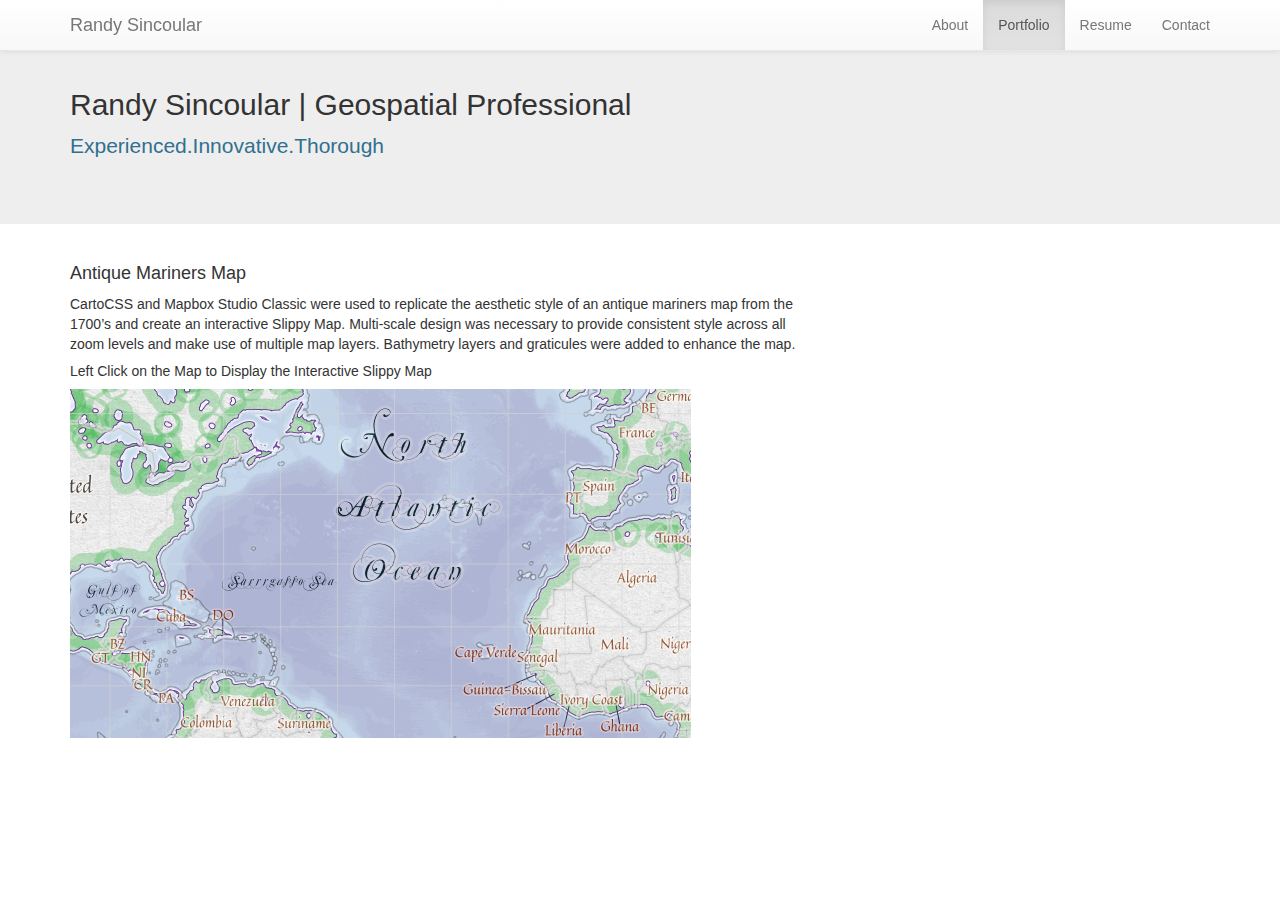
<file: mariners_map.html>
<!DOCTYPE html>

<!-- GEOG 572: Lab 4 -->
<!-- Randy Sincoular -->


<html lang="en" >

<head>
    
    <!-- Provide Proper Rendering and Touch Zooming -->
    <meta name="viewport" content="width=device-width, initial-scale=1">
        
    <title>Randy Sincoular</title>
    
    <!-- Bootstrap Stylesheet Links -->

    <link rel="stylesheet" href="css/bootstrap.min.css">
    <link rel="stylesheet" href="css/bootstrap-theme.min.css">
    <link rel="stylesheet" href="css/style.css" />
    

</head>

<body>
        <!-- -------------- -->
        <!-- Navigation Bar -->
        <!-- -------------- -->
		<nav class="navbar navbar-default navbar-fixed-top"> <!-- Creates the navbar -->
		  <div class="container">
		    <div class="navbar-header"> <!-- Creates the navbar header -->
                
					<button type="button" class="navbar-toggle collapsed" data-toggle="collapse" data-target="#navbar" aria-expanded="false" aria-controls="navbar">
						<span class="sr-only">Toggle navigation</span> <!-- Used for screen readers for accessibility -->
						<span class="glyphicon glyphicon-menu-hamburger"></span>
						<span class="menu"> Menu</span>
					</button> <!-- Hamburger button for smaller devices -->
					<a class="navbar-brand" href="index.html">Randy Sincoular</a> <!-- Your website brand name -->
		    </div>

		    <div id="navbar" class="collapse navbar-collapse"> <!-- Links to include in navbar -->
		      <ul class="nav navbar-nav navbar-right">  <!-- Unordered list for links on navbar -->
                  
                
		         <li><a href="about.html">About</a></li>
                 <li class="active"><a href="index.html">Portfolio</a></li> <!-- Make Portfolio Active -->
				 <li><a href="resume.html">Resume</a></li>
		         <li><a href="contact.html">Contact</a></li>
                  
		      </ul>
		    </div> <!-- end .navbar-collapse -->
		  </div> <!-- end .container -->
		</nav> <!-- end navigation bar -->

    
        <!-- --------- -->
        <!-- Jumbotron -->
        <!-- --------- -->
		<div class="jumbotron">
			<div class="container">
                 <br>
				<h2>Randy Sincoular | Geospatial Professional</h2>
				<p class="text-info">Experienced.Innovative.Thorough</p>
			</div>
		</div>
    
        <!-- --------------------- -->
        <!-- Infographic Container-->
        <!-- --------------------- -->
    
		<div class="container">
			<div class="row">
      
                <!-- ----------- -->
                <!-- Infographic -->
                <!-- ----------- -->
            
                
				<div class="col-md-8 col-xs-10">
                    
                        <h4>Antique Mariners Map</h4>
                            <p>
                                CartoCSS and Mapbox Studio Classic were used to replicate the aesthetic style of an antique mariners map from the 1700’s and create an interactive Slippy Map. Multi-scale design was necessary to provide consistent style across all zoom levels and make use of multiple map layers.  Bathymetry layers and graticules were added to enhance the map.

                            </p>
                            <p>
                    
                            <h5>Left Click on the Map to Display the Interactive Slippy Map</h4>
                            </p>
                   			
                    <div class="row">
                        <div class="col-md-12">
                            <a href="https://api.mapbox.com/v4/randysincoularuw.a9098891/page.html?access_token=pk.eyJ1IjoicmFuZHlzaW5jb3VsYXJ1dyIsImEiOiJjaXNmOHFmMncwMWQ2Mm52b3o4eXkwZGlpIn0.TiV9aX7MCkW9TtSIorCo3A#3/23.97/-45.53">
				                <img src="assets/mariners_map5.png" alt="Portfolio Item #2" class="img-responsive"/>
				            </a> 
                        </div>
                        
                    </div>

				</div>
                
			</div>   <!-- end row -->
		</div>       <!-- end container-fluid -->

		<!--put your external script links here-->
		<script type="text/javascript" src="lib/jquery-1.11.3.js"></script>
		<script type="text/javascript" src="lib/bootstrap.min.js"></script>
</body>
    

</html>
</file>
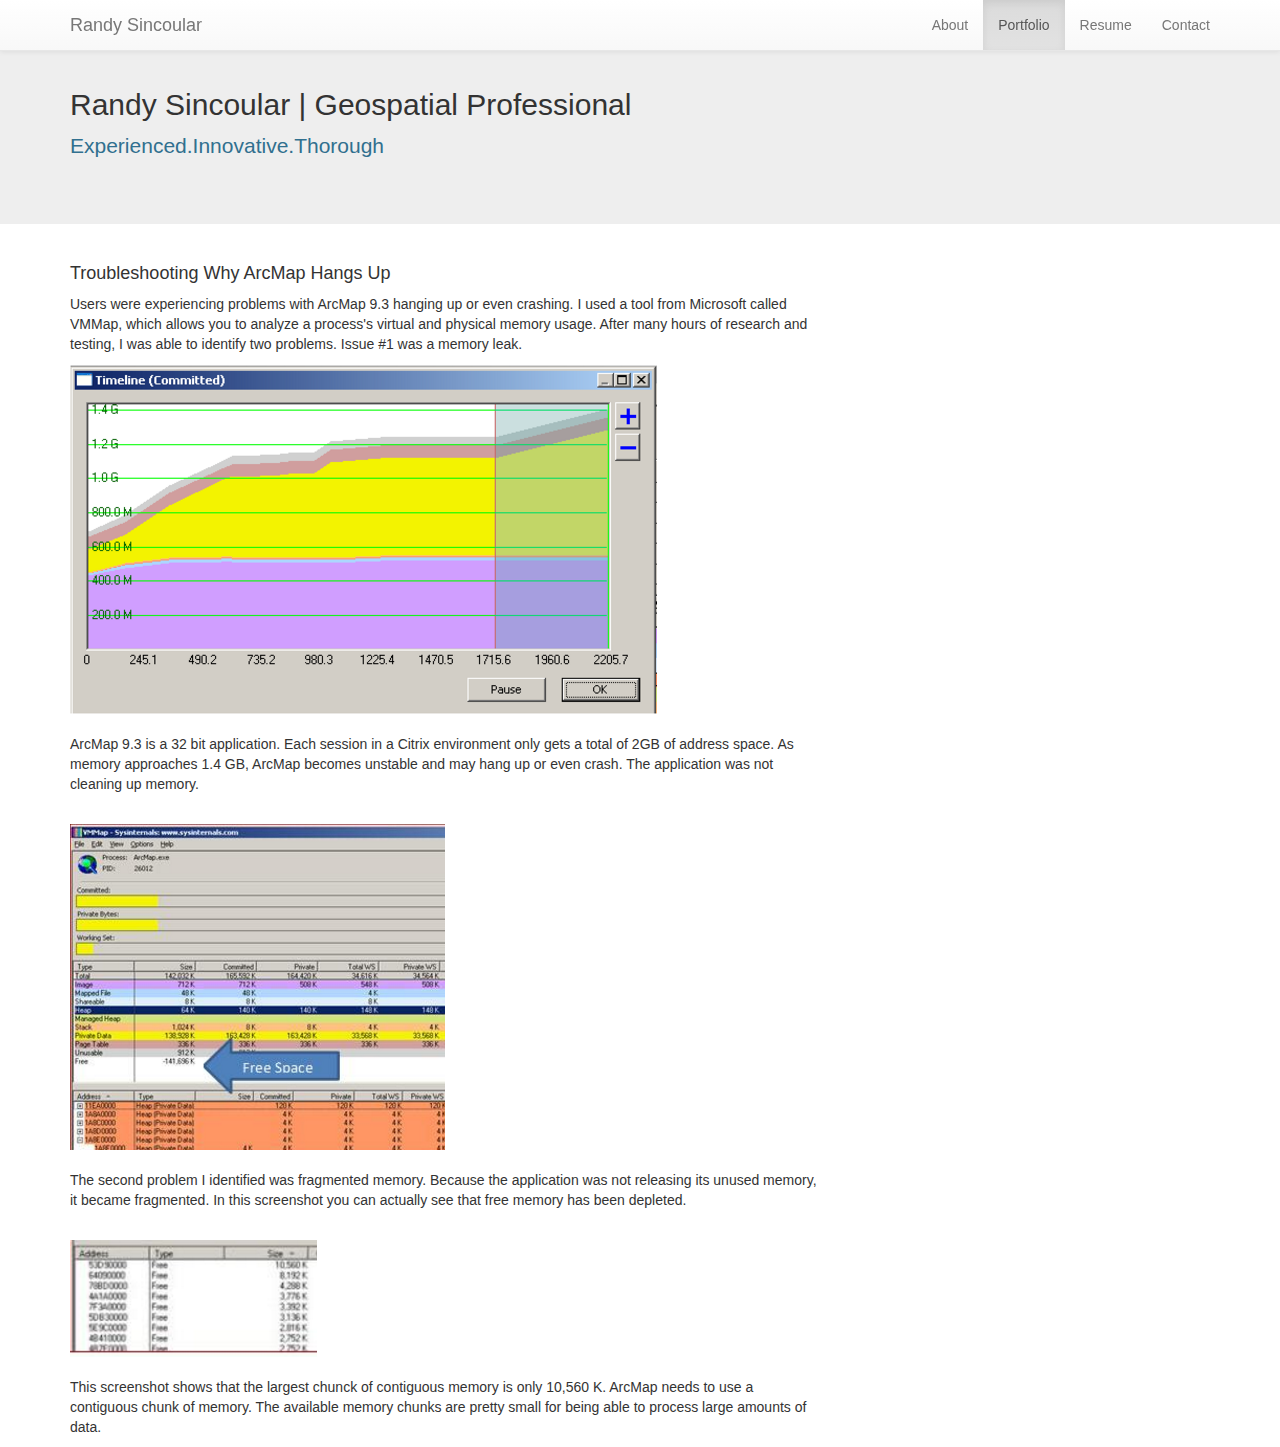
<file: vmmap.html>
<!DOCTYPE html>

<!-- GEOG 572: Lab 4 -->
<!-- Randy Sincoular -->


<html lang="en" >

<head>
    
    <!-- Provide Proper Rendering and Touch Zooming -->
    <meta name="viewport" content="width=device-width, initial-scale=1">
        
    <title>Randy Sincoular</title>
    
    <!-- Bootstrap Stylesheet Links -->

    <link rel="stylesheet" href="css/bootstrap.min.css">
    <link rel="stylesheet" href="css/bootstrap-theme.min.css">
    <link rel="stylesheet" href="css/style.css" />
    

</head>

<body>
        <!-- -------------- -->
        <!-- Navigation Bar -->
        <!-- -------------- -->
		<nav class="navbar navbar-default navbar-fixed-top"> <!-- Creates the navbar -->
		  <div class="container">
		    <div class="navbar-header"> <!-- Creates the navbar header -->
                
					<button type="button" class="navbar-toggle collapsed" data-toggle="collapse" data-target="#navbar" aria-expanded="false" aria-controls="navbar">
						<span class="sr-only">Toggle navigation</span> <!-- Used for screen readers for accessibility -->
						<span class="glyphicon glyphicon-menu-hamburger"></span>
						<span class="menu"> Menu</span>
					</button> <!-- Hamburger button for smaller devices -->
					<a class="navbar-brand" href="index.html">Randy Sincoular</a> <!-- Your website brand name -->
		    </div>

		    <div id="navbar" class="collapse navbar-collapse"> <!-- Links to include in navbar -->
		      <ul class="nav navbar-nav navbar-right">  <!-- Unordered list for links on navbar -->
                  
                
		         <li><a href="about.html">About</a></li>
                 <li class="active"><a href="index.html">Portfolio</a></li> <!-- Make Portfolio Active -->
				 <li><a href="resume.html">Resume</a></li>
		         <li><a href="contact.html">Contact</a></li>
                  
		      </ul>
		    </div> <!-- end .navbar-collapse -->
		  </div> <!-- end .container -->
		</nav> <!-- end navigation bar -->

    
        <!-- --------- -->
        <!-- Jumbotron -->
        <!-- --------- -->
		<div class="jumbotron">
			<div class="container">
                <br>
				<h2>Randy Sincoular | Geospatial Professional</h2>
                <!-- <h5><strong>Experienced.Innovative.Thorough</strong></h5> -->
                <p class="text-info">Experienced.Innovative.Thorough</p>
			</div>
		</div>
    
        <!-- --------------------- -->
        <!-- Infographic Container-->
        <!-- --------------------- -->
    
		<div class="container">   <!-- Using container-fluid, the paragraph and jumbotron do not line up -->
			<div class="row">
      
                <!-- ----------- -->
                <!-- Infographic -->
                <!-- ----------- -->
            
                <!--   col-md-3 col-md-offset-0 col-sm-3 col-sm-offset-0 col-xs-6 col-xs-offset-3 -->
                
				<div class="col-md-8 col-xs-10">
                    
                        <h4>Troubleshooting Why ArcMap Hangs Up</h4>
                            <p>
                              Users were experiencing problems with ArcMap 9.3 hanging up or even crashing.  I used a tool from Microsoft called VMMap, which allows you to analyze a process's virtual and physical memory usage. After many hours of research and testing, I was able to identify two problems.  Issue #1 was a memory leak.
                            </p>
                   	        <a href="assets/vmmap_2.png">
				                <img src="assets/arcmap_memory.png" alt="Portfolio Item #2" class="img-responsive"/>
				            </a> 
                        <p>
                            <br>
                            ArcMap 9.3 is a 32 bit application.  Each session in a Citrix environment only gets a total of 2GB of address space. As memory approaches 1.4 GB, ArcMap becomes unstable and may hang up or even crash.  The application was not cleaning up memory.
                            <br>
                        </p>
                            <br>
                     	    <a href="assets/vmmap_2.png">
				                <img src="assets/arcmap_freespace.png" alt="Portfolio Item #2" class="img-responsive"/>
				            </a> 
                        <p>
                            <br>
                            The second problem I identified was fragmented memory.  Because the application was not releasing its unused memory, it became fragmented.  In this screenshot you can actually see that free memory has been depleted.
                        </p>
  
                    
                                            
                            <br>
                     	    <a href="assets/vmmap_2.png">
				                <img src="assets/arcmap_freespace_zoom.png" alt="Portfolio Item #2" class="img-responsive"/>
				            </a> 
                        <p>
                            <br>
                            This screenshot shows that the largest chunck of contiguous memory is only 10,560 K. ArcMap needs to use a contiguous chunk of memory.  The available memory chunks are pretty small for being able to process large amounts of data.
                        </p>

   <!--                 
                    <div class="row">
                        <div class="col-md-8 col-md-12">
                            <a href="assets/vmmap_2.png">
				                <img src="assets/arcmap_memory.png" alt="Portfolio Item #2" class="img-responsive"/>
				            </a> 
                        </div>
                        <p>
                            ArcMap 9.3 is a 32 bit application.  Each session in a Citrix environment only gets a total of 2GB of address space. As memory approaches 1.4 GB, ArcMap becomes unstable and may hang up or even crash.
                        </p>
                    </div>
-->
                    
				</div>
                
			</div>   <!-- end row -->
		</div>       <!-- end container-fluid -->

		<!--put your external script links here-->
		<script type="text/javascript" src="lib/jquery-1.11.3.js"></script>
		<script type="text/javascript" src="lib/bootstrap.min.js"></script>
</body>
    

</html>
</file>
<file: css/style.css>
.portfolio-header4 {
  /* font-weight: bold; */
  /* color: green; */
  /* font-size: 20px;  */
  color: #000000;   /* black */
  /* color: #919191; */   /* light gray */
}
</file>
